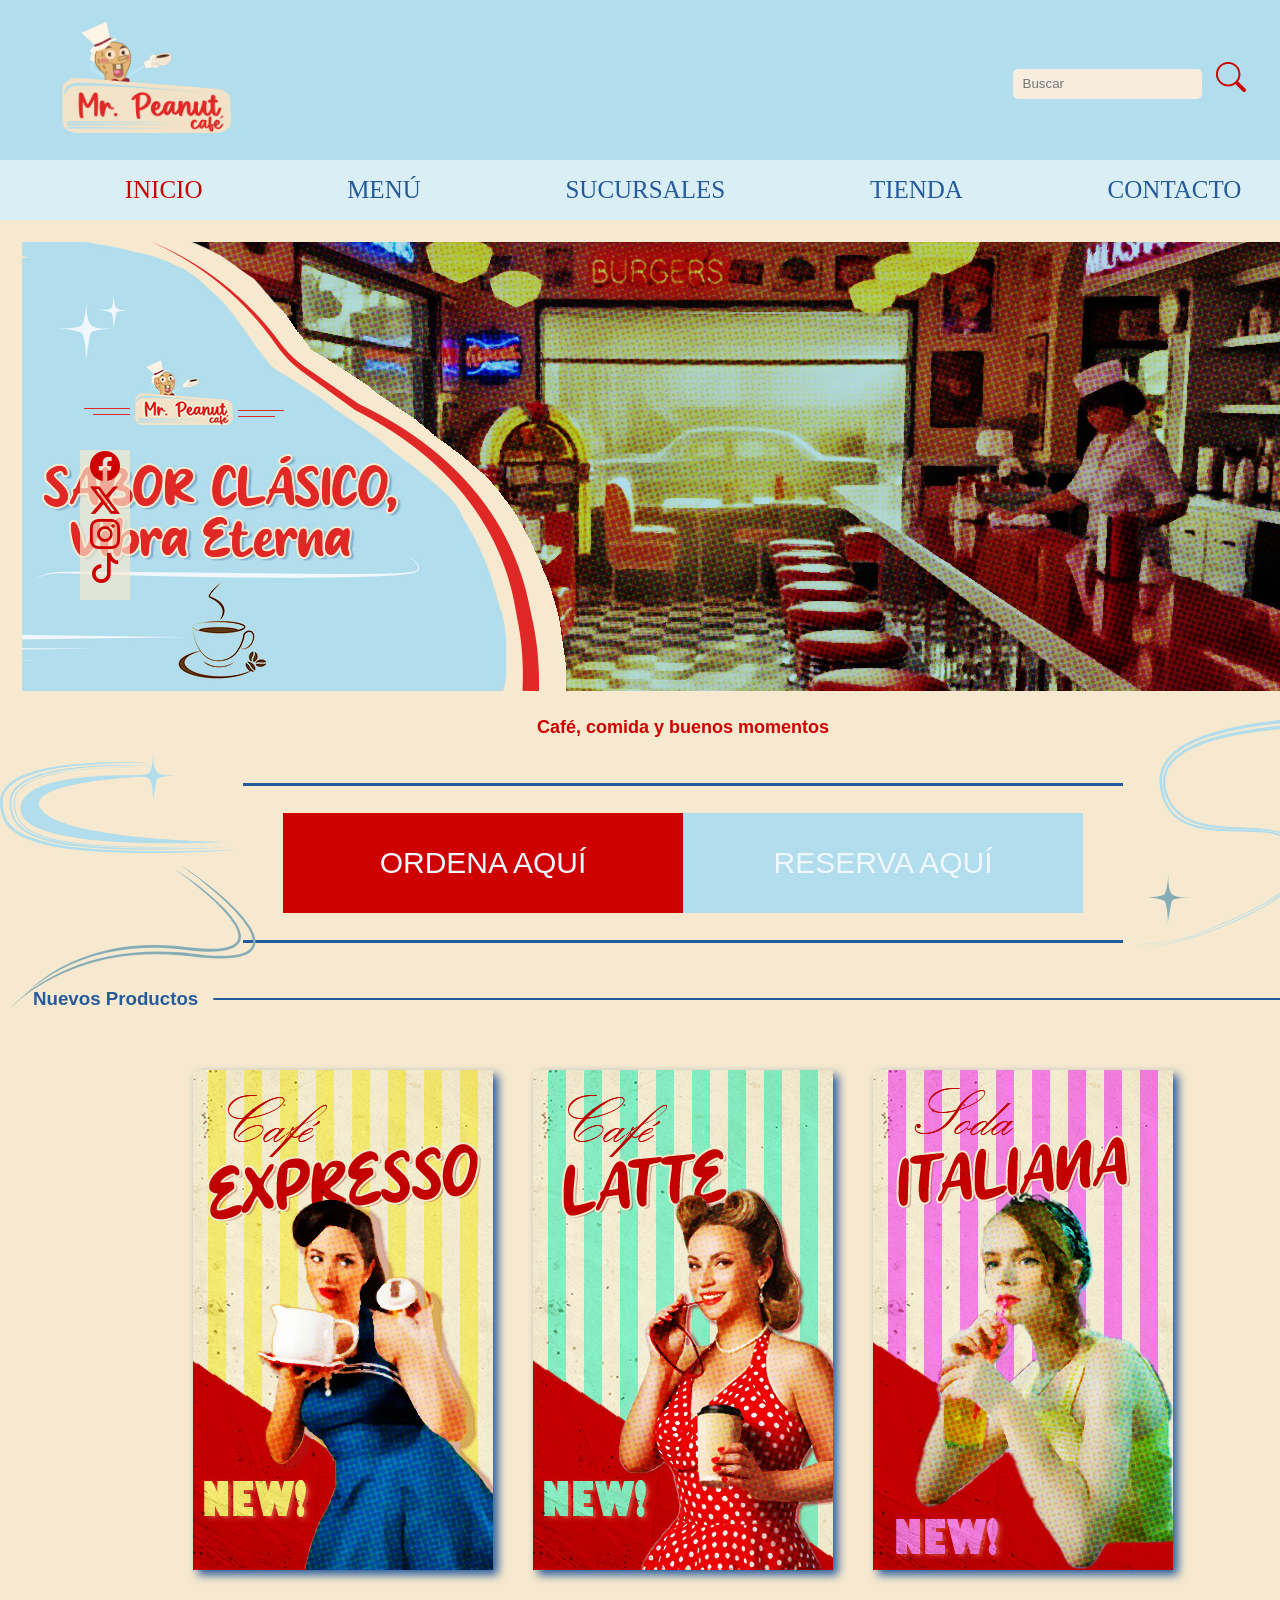
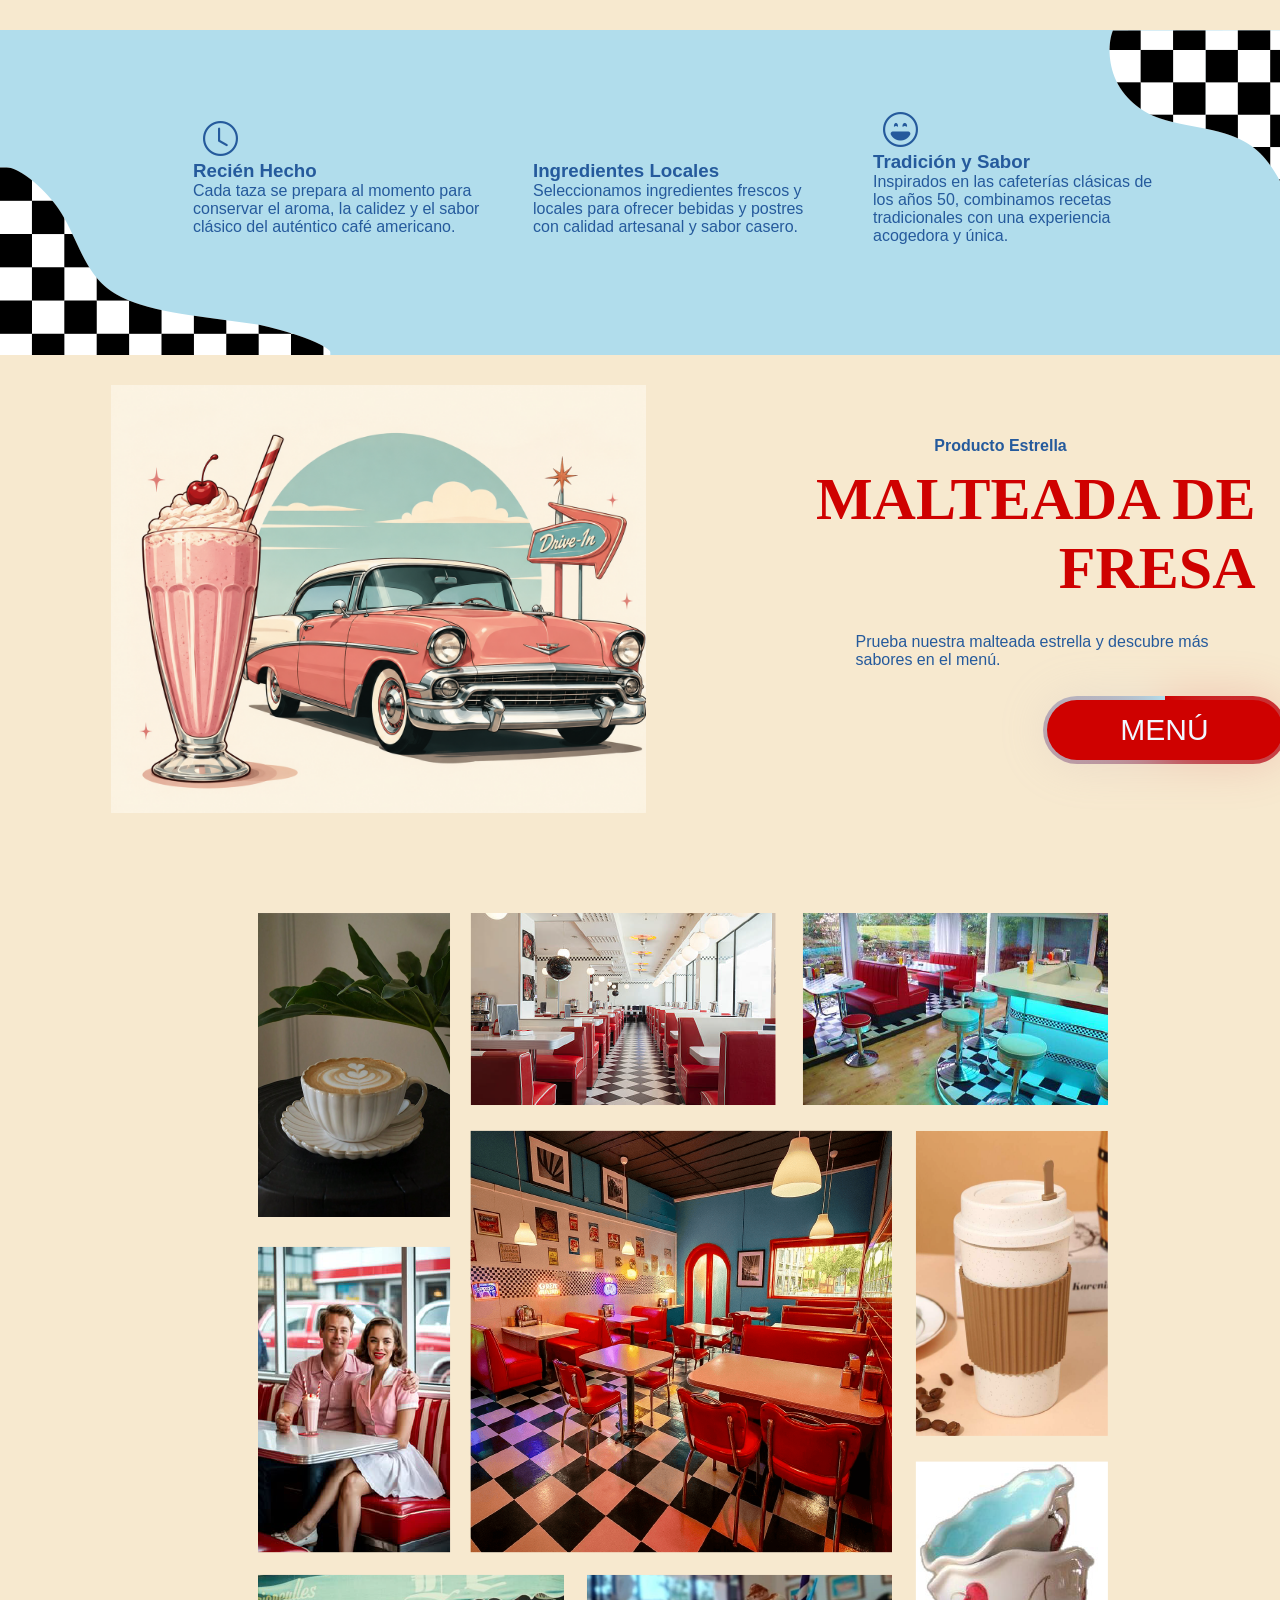
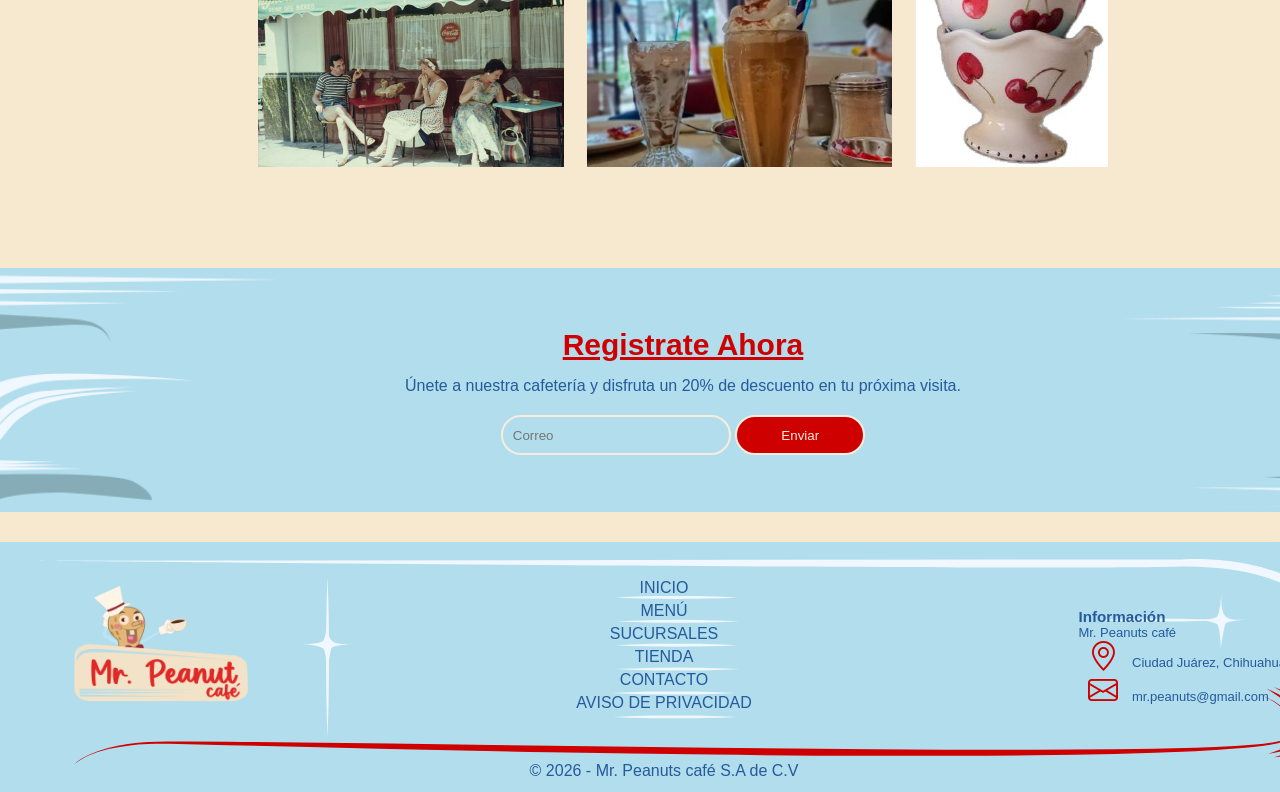
<file: index.html>
<!DOCTYPE html>
<html lang="es">

<head>
    <meta charset="UTF-8">
    <meta name="viewport" content="width=device-width, initial-scale=1.0">
    <title>Inicio</title>

    <link rel="stylesheet" href="css/estilo.css">
    <link rel="stylesheet" href="https://cdn.jsdelivr.net/npm/bootstrap-icons@1.13.1/font/bootstrap-icons.min.css">
</head>

<body>
    <header>

        <img src="imgs/logo 2.png" alt="logo">
        <div class="elementos">
            <form action="">
                <input type="search" placeholder="Buscar">
                <span><i class="bi bi-search"></i></span>
            </form>

            <a href="menu.html">
                <i class="bi bi-cart2"></i>
            </a>
        </div>
    </header>
    <nav>
        <a href="index.html" class="active">INICIO</a>
        <a href="menu.html">MENÚ</a>
        <a href="sucursales.html">SUCURSALES</a>
        <a href="tienda.html">TIENDA</a>
        <a href="contacto.html">CONTACTO</a>
    </nav>
    <div class="main-footer">
        <main>
            <div class="banner">
                <img src="imgs/banner1.jpg" alt="banner">
            </div>
            <div class="dec">
                <img src="imgs/de.svg" alt="deco">
            <p class="ca">Café, comida y buenos momentos</p>
            <div class="bot">
                <input type="button" value="ORDENA AQUÍ" onclick="alert('Lo sentimos, no hay productos disponibles')">
                <input type="button" value="RESERVA AQUÍ" onclick="alert('Lo sentimos, no hay espacios disponibles')">
            </div>
            </div>
            <div class="nov">
                <h3>Nuevos Productos</h3>
                <div class="linea"></div></div>
                <div class="new">
                <img src="imgs/m1.jpg" alt="expresso" class="ne">
                <img src="imgs/m2.jpg" alt="latte" class="ne">
                <img src="imgs/m3.jpg" alt="soda" class="ne">
                </div>
            
            <div class="detalles">
                <img src="imgs/fondo1.png" alt="deco" class="det">
                <div class="in">
                <i class="bi bi-clock"></i>
                <h3>Recién Hecho</h3>
                <p>Cada taza se prepara al momento para conservar el aroma, la calidez y el sabor clásico del auténtico café americano.</p>
                </div>
                <div class="in">
                <i class="bi bi-leaf"></i>
                <h3>Ingredientes Locales</h3>
                <p>Seleccionamos ingredientes frescos y locales para ofrecer bebidas y postres con calidad artesanal y sabor casero.</p>
                </div>
                <div class="in">
                    <i class="bi bi-emoji-laughing"></i>
                <h3>Tradición y Sabor</h3>
                <p>Inspirados en las cafeterías clásicas de los años 50, combinamos recetas tradicionales con una experiencia acogedora y única.</p>
                </div>
            </div>
            <div class="men">
                <img src="imgs/im4.png" alt="malteada">
                <div class="malteada">
                <h4>Producto Estrella</h4>
                <h2>MALTEADA DE FRESA</h2>
                <p>Prueba nuestra malteada estrella y descubre más sabores en el menú.</p>
                <div class="bo">
                <span></span>
                <a href="menu.html">MENÚ</a>
                </div>
                </div>
            </div>
            <div class="cuadro">
                <img src="imgs/imagenes.png" alt="collage-visitas">
            </div>
            <div class="registro">
                <img src="imgs/aaa.png" alt="deco" >
                <h2>Registrate Ahora</h2>
                <p>Únete a nuestra cafetería y disfruta un 20% de descuento en tu próxima visita.</p>
                <form action="archivo.php" method="post">
                    <input type="email" placeholder="Correo"> 
                    <input type="submit" value="Enviar">
                </form>
            </div>

        </main>

            <div class="redes">
                <a href="https://es-la.facebook.com/"><i class="bi bi-facebook"></i></a>
                <a href="https://x.com/"><i class="bi bi-twitter-x"></i></a>
                <a href="https://www.instagram.com/"><i class="bi bi-instagram"></i></a>
                <a href="https://www.tiktok.com/"><i class="bi bi-tiktok"></i></a>

            </div>

        <footer>
            <img src="imgs/footer.svg" alt="decoracion" class="lineas">
            <img src="imgs/logo 2.png" alt="logo">
            <div class="info">
                <div class="links">
                    <a href="index.html">INICIO</a>
                    <a href="">MENÚ</a>
                    <a href="sucursales.html">SUCURSALES</a>
                    <a href="tienda.html">TIENDA</a>
                    <a href="contacto.html">CONTACTO</a>
                    <a href="aviso.html">AVISO DE PRIVACIDAD</a>
                </div>
                <p>© 2026 - Mr. Peanuts café S.A de C.V </p>
            </div>
            <div class="inf">
                <h3>Información</h3>
                <p>Mr. Peanuts café</p>
                <p><i class="bi bi-geo-alt"></i> Ciudad Juárez, Chihuahua</p>
                <p><i class="bi bi-envelope"></i> mr.peanuts@gmail.com</p>
            </div>
        </footer>
    </div>
</body>

</html>
</file>
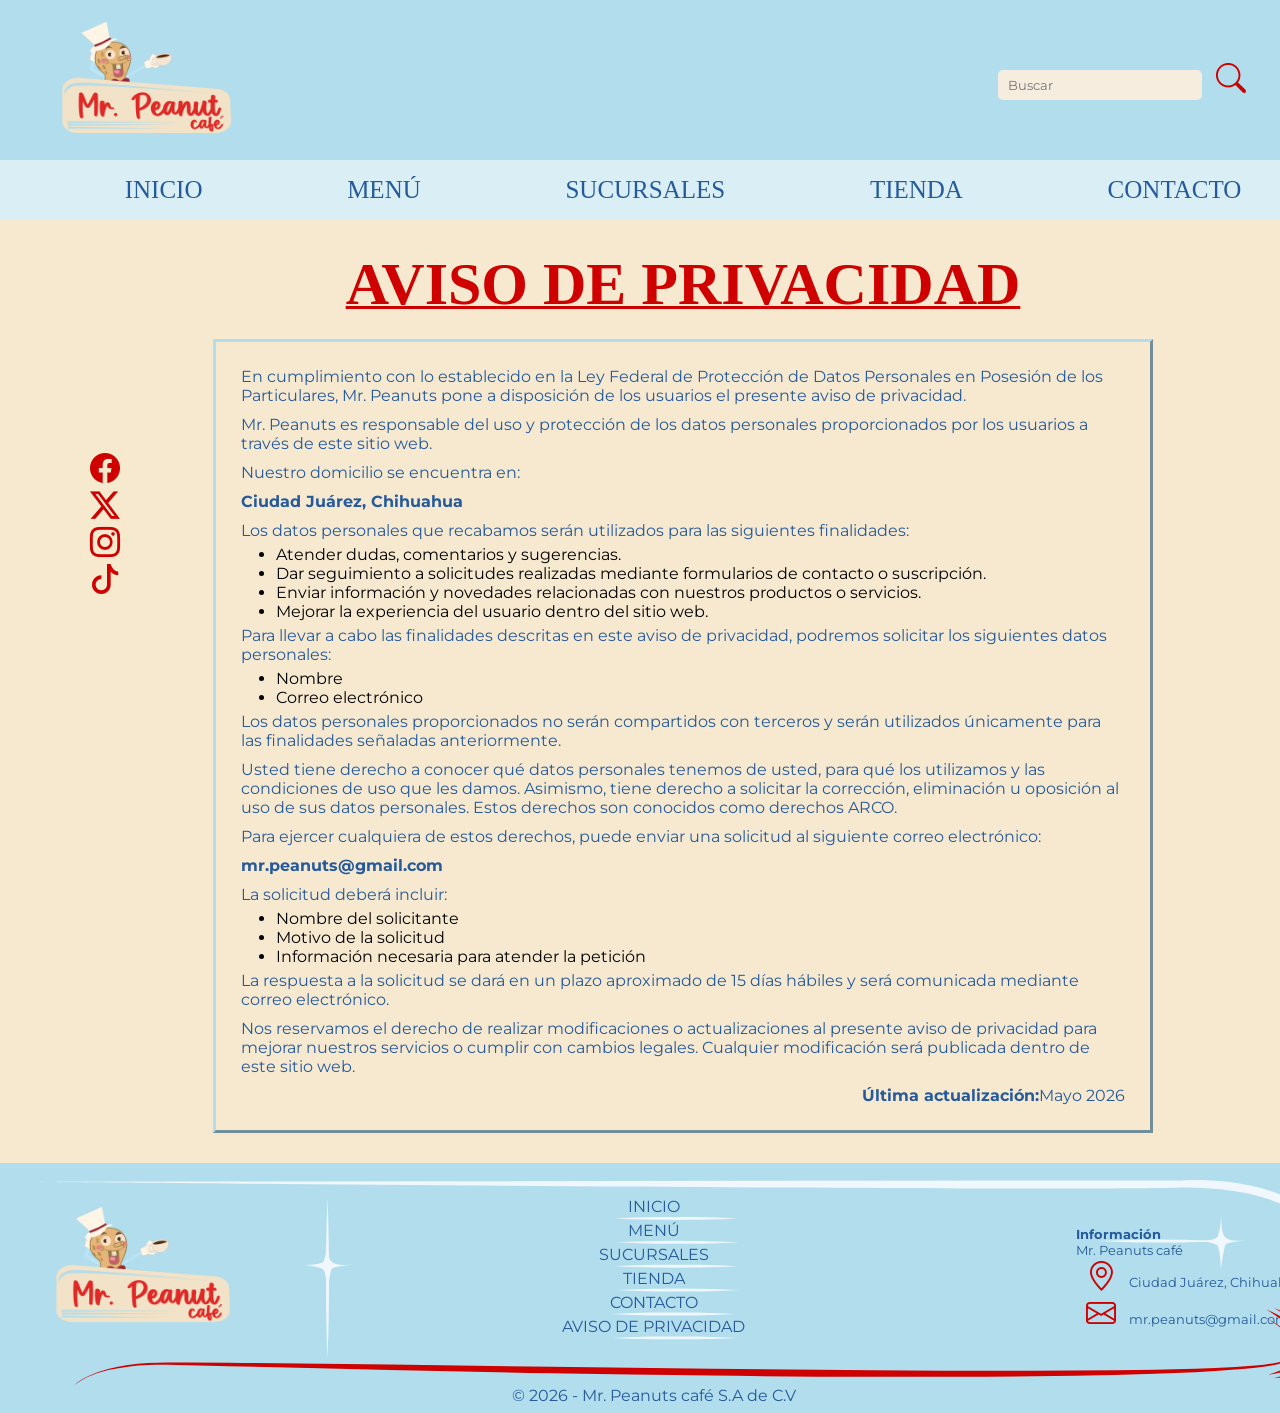
<file: aviso.html>
<!DOCTYPE html>
<html lang="es">
<head>
    <meta charset="UTF-8">
    <meta name="viewport" content="width=device-width, initial-scale=1.0">
    <title>Aviso de privacidad</title>

    <link rel="stylesheet" href="css/estilo.css">
    <link rel="preconnect" href="https://fonts.googleapis.com">
    <link rel="preconnect" href="https://fonts.gstatic.com" crossorigin>
    <link href="https://fonts.googleapis.com/css2?family=Montserrat:ital,wght@0,100..900;1,100..900&display=swap" rel="stylesheet">
    <link rel="stylesheet" href="https://cdn.jsdelivr.net/npm/bootstrap-icons@1.13.1/font/bootstrap-icons.min.css">
</head>
<body>
    <header>
     
        <img src="imgs/logo 2.png" alt="logo2">
        <div class="elementos">
        <form action="">
            <input type="search" placeholder="Buscar">
            <span><i class="bi bi-search"></i></span>
        </form>

        <a href="menu.html">
        <i class="bi bi-cart2"></i>
        </a>
        </div>
    </header>
    <nav>
        <a href="index.html">INICIO</a>
        <a href="menu.html">MENÚ</a>
        <a href="sucursales.html">SUCURSALES</a>
        <a href="tienda.html">TIENDA</a>
        <a href="contacto.html">CONTACTO</a>
    </nav>
<div class="main-footer">
    <main>
        <div class="avis">
        <h1>AVISO DE PRIVACIDAD</h1>
        <div class="av">
        <p>En cumplimiento con lo establecido en la Ley Federal de Protección de Datos Personales en Posesión de los Particulares, Mr. Peanuts pone a disposición de los usuarios el presente aviso de privacidad.</p>
        <p>Mr. Peanuts es responsable del uso y protección de los datos personales proporcionados por los usuarios a través de este sitio web.</p>
        <p>Nuestro domicilio se encuentra en:</p>
        <p><b>Ciudad Juárez, Chihuahua</b></p>
        <p>Los datos personales que recabamos serán utilizados para las siguientes finalidades:</p>
        <ul>
        <li>Atender dudas, comentarios y sugerencias.</li>
        <li>Dar seguimiento a solicitudes realizadas mediante formularios de contacto o suscripción.</li>
        <li>Enviar información y novedades relacionadas con nuestros productos o servicios.</li>
        <li>Mejorar la experiencia del usuario dentro del sitio web.</li>
        </ul>
        <p>Para llevar a cabo las finalidades descritas en este aviso de privacidad, podremos solicitar los siguientes datos personales:</p>
        <ul>
        <li>Nombre</li>
        <li>Correo electrónico</li>
        </ul>
        <p>Los datos personales proporcionados no serán compartidos con terceros y serán utilizados únicamente para las finalidades señaladas anteriormente.</p>
        <p>Usted tiene derecho a conocer qué datos personales tenemos de usted, para qué los utilizamos y las condiciones de uso que les damos. Asimismo, tiene derecho a solicitar la corrección, eliminación u oposición al uso de sus datos personales. Estos derechos son conocidos como derechos ARCO.</p>
        <p>Para ejercer cualquiera de estos derechos, puede enviar una solicitud al siguiente correo electrónico:</p>
        <p><b>mr.peanuts@gmail.com</b></p>
        <p>La solicitud deberá incluir:</p>
        <ul>
        <li>Nombre del solicitante</li>
        <li>Motivo de la solicitud</li>
        <li>Información necesaria para atender la petición</li>
        </ul>
        <p>La respuesta a la solicitud se dará en un plazo aproximado de 15 días hábiles y será comunicada mediante correo electrónico.</p>
        <p>Nos reservamos el derecho de realizar modificaciones o actualizaciones al presente aviso de privacidad para mejorar nuestros servicios o cumplir con cambios legales. Cualquier modificación será publicada dentro de este sitio web.</p>
        <p class="u"><b>Última actualización:</b>Mayo 2026</p>
        </div>
        </div>
    </main>

                <div class="redes">
                <a href="https://es-la.facebook.com/"><i class="bi bi-facebook"></i></a>
                <a href="https://x.com/"><i class="bi bi-twitter-x"></i></a>
                <a href="https://www.instagram.com/"><i class="bi bi-instagram"></i></a>
                <a href="https://www.tiktok.com/"><i class="bi bi-tiktok"></i></a>

            </div>
            
    <footer>
        <img src="imgs/footer.svg" alt="decoracion" class="lineas">
        <img src="imgs/logo 2.png" alt="logo">
        <div class="info">
        <div class="links">
        <a href="index.html">INICIO</a> 
        <a href="menu.html">MENÚ</a> 
        <a href="sucursales.html">SUCURSALES</a> 
        <a href="tienda.html">TIENDA</a> 
        <a href="contacto.html">CONTACTO</a> 
        <a href="aviso.html">AVISO DE PRIVACIDAD</a>
        </div>
        <p>© 2026 - Mr. Peanuts café S.A de C.V </p>
        </div>
        <div class="inf">
        <h4>Información</h4>
        <p>Mr. Peanuts café</p>
        <p><i class="bi bi-geo-alt"></i>  Ciudad Juárez, Chihuahua</p>
        <p><i class="bi bi-envelope"></i>  mr.peanuts@gmail.com</p>
        </div>
    </footer>
</div>
</body>
</html>
</file>
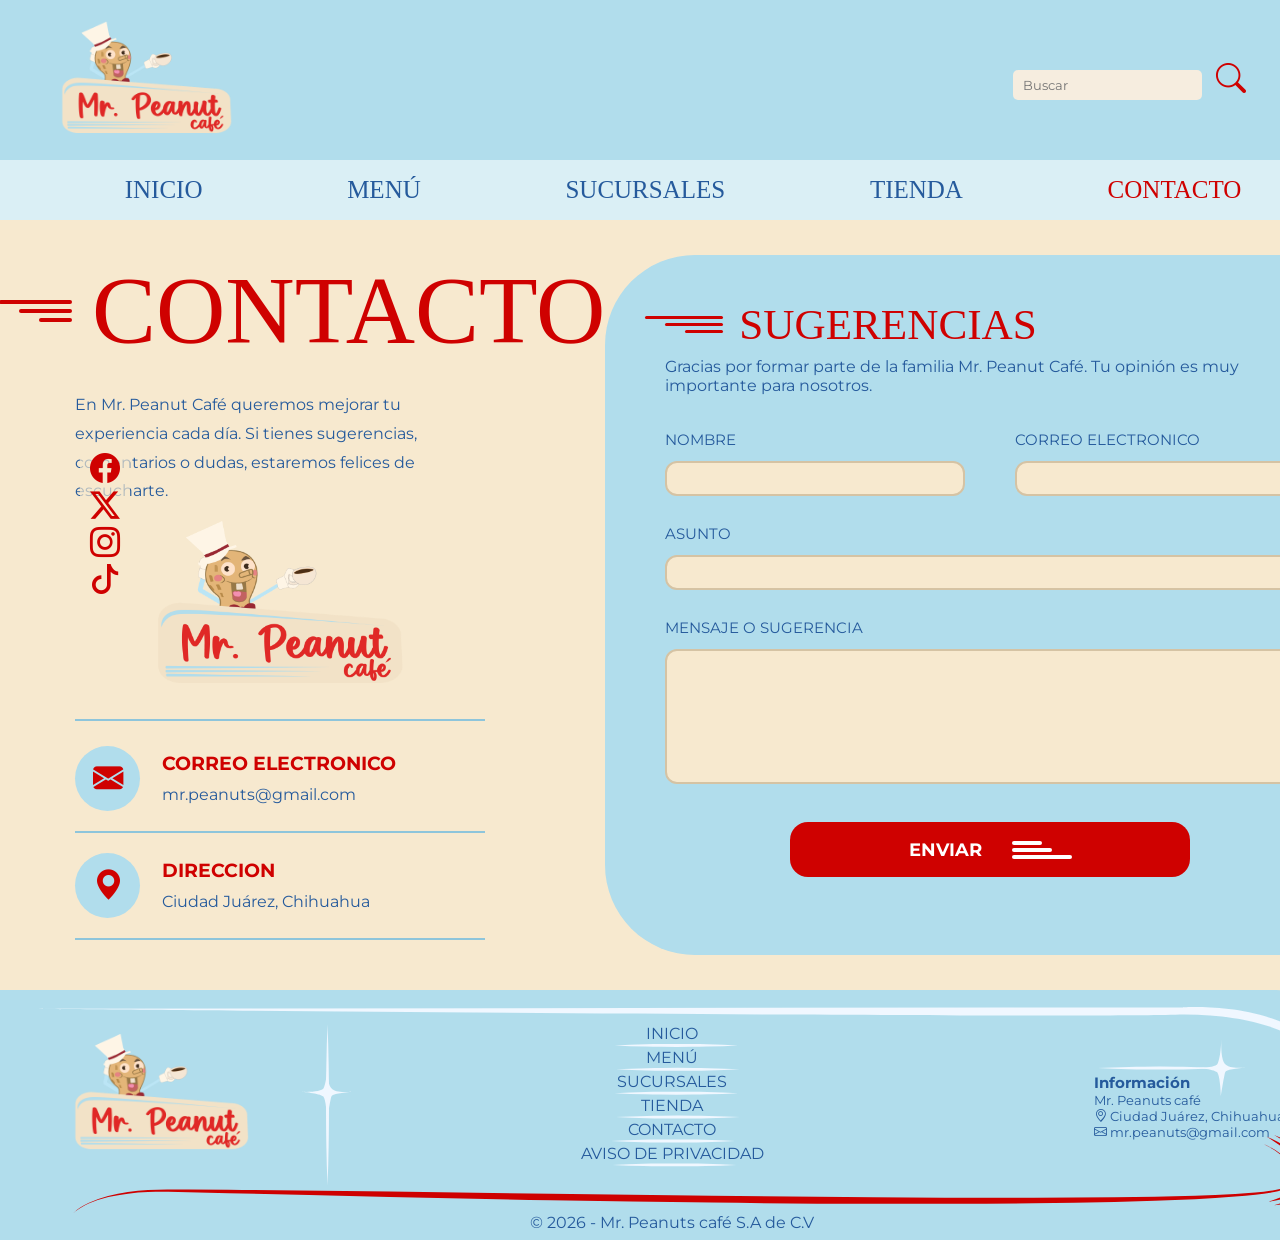
<file: contacto.html>
<!DOCTYPE html>
<html lang="en">

<head>
    <meta charset="UTF-8">
    <meta name="viewport" content="width=device-width, initial-scale=1.0">
    <title>Contacto - Mr. Peanut Café</title>
    <link rel="stylesheet" href="css/estilo-contacto.css">
    <link href="https://fonts.googleapis.com/css2?family=Montserrat:wght@300;400;500;700&display=swap" rel="stylesheet">
    <link rel="stylesheet" href="https://cdn.jsdelivr.net/npm/bootstrap-icons@1.13.1/font/bootstrap-icons.min.css">
</head>

<body>

    <header>

        <img src="imgs/logo 2.png" alt="logo">
        <div class="elementos">
            <form action="" class="busqueda">
                <input type="search" placeholder="Buscar">
                <span><i class="bi bi-search"></i></span>
            </form>
            <a href="menu.html">
                <i class="bi bi-cart2"></i>
            </a>
        </div>
    </header>
    <nav>
        <a href="index.html">INICIO</a>
        <a href="menu.html">MENÚ</a>
        <a href="sucursales.html">SUCURSALES</a>
        <a href="tienda.html">TIENDA</a>
        <a href="contacto.html" class="active">CONTACTO</a>
    </nav>

    <main class="contacto-main">

        <!-- Lado izquierdo -->
        <section class="contacto-info">

            <h1 class="titulo">
                <span class="lineas-titulo">
                    <span></span>
                </span>
                CONTACTO
            </h1>

            <p class="descripcion">
                En Mr. Peanut Café queremos mejorar tu experiencia cada día. Si tienes sugerencias, comentarios o dudas,
                estaremos felices de escucharte.
            </p>

            <div class="info-contenedor">

                <div class="logo-img">
                    <img src="imgs/logo 2.png" alt="Mr. Peanut Café">
                </div>

                <div class="info-area">
                    <div class="icono">
                        <i class="bi bi-envelope-fill"></i>
                    </div>

                    <div class="info-text">
                        <h3>CORREO ELECTRONICO</h3>
                        <p>mr.peanuts@gmail.com</p>
                    </div>
                </div>

                <div class="info-area">
                    <div class="icono">
                        <i class="bi bi-geo-alt-fill"></i>
                    </div>

                    <div class="info-text">
                        <h3>DIRECCION</h3>
                        <p>
                            Ciudad Juárez, Chihuahua
                        </p>
                    </div>
                </div>

            </div>

        </section>

        <!-- Formulario -->
        <section class="sugerencias-info">

            <h2 class="form-title">
                <span class="lineas-titulo sug-lineas">
                    <span></span>
                </span>
                SUGERENCIAS
            </h2>
            <p class="form-descripcion">
                Gracias por formar parte de la familia Mr. Peanut Café. Tu opinión es muy importante para nosotros.
            </p>

            <form>

                <div class="renglon">
                    <div class="grupo-input">
                        <label>NOMBRE</label>
                        <input type="text">
                    </div>

                    <div class="grupo-input">
                        <label>CORREO ELECTRONICO</label>
                        <input type="email">
                    </div>
                </div>

                <div class="grupo-input asunto-mensaje">
                    <label>ASUNTO</label>
                    <input type="text">
                </div>

                <div class="grupo-input asunto-mensaje">
                    <label>MENSAJE O SUGERENCIA</label>
                    <textarea></textarea>
                </div>

                <button type="submit" class="btn-enviar">
                    ENVIAR
                    <span class="btn-lineas">
                        <span></span>
                    </span>
                </button>

            </form>

        </section>

    </main>

    <div class="redes">
        <a href="https://es-la.facebook.com/"><i class="bi bi-facebook"></i></a>
        <a href="https://x.com/"><i class="bi bi-twitter-x"></i></a>
        <a href="https://www.instagram.com/"><i class="bi bi-instagram"></i></a>
        <a href="https://www.tiktok.com/"><i class="bi bi-tiktok"></i></a>

    </div>

    <div class="main-footer">
        <footer>
            <img src="imgs/footer.svg" alt="" class="lineas">
            <img src="imgs/logo 2.png" alt="logo">
            <div class="info">
                <div class="links">
                    <a href="index.html">INICIO</a>
                    <a href="menu.hml">MENÚ</a>
                    <a href="sucursales.html">SUCURSALES</a>
                    <a href="tienda.html">TIENDA</a>
                    <a href="contacto.html">CONTACTO</a>
                    <a href="aviso.html">AVISO DE PRIVACIDAD</a>
                </div>
                <p>© 2026 - Mr. Peanuts café S.A de C.V </p>
            </div>
            <div class="inf">
                <h3>Información</h3>
                <p>Mr. Peanuts café</p>
                <p><i class="bi bi-geo-alt"></i> Ciudad Juárez, Chihuahua</p>
                <p><i class="bi bi-envelope"></i> mr.peanuts@gmail.com</p>
            </div>
        </footer>
    </div>

</body>

</html>
</file>
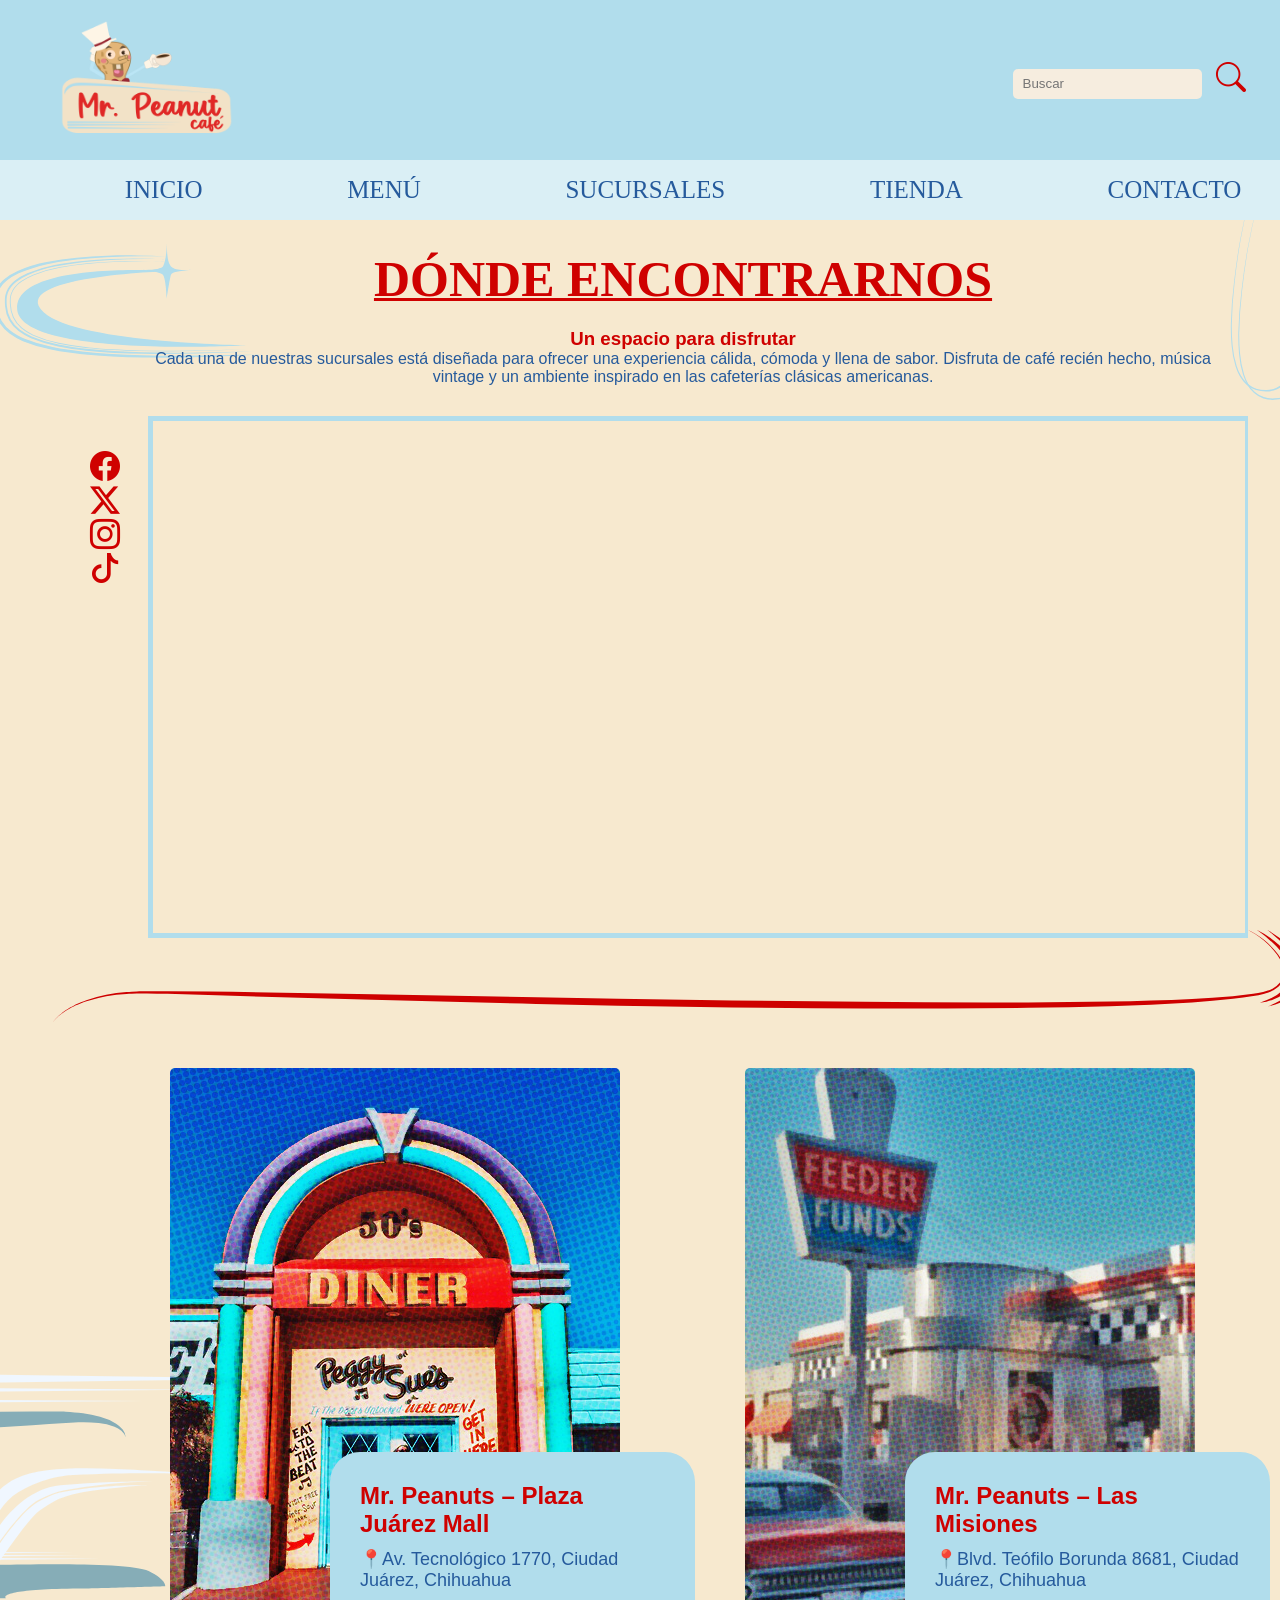
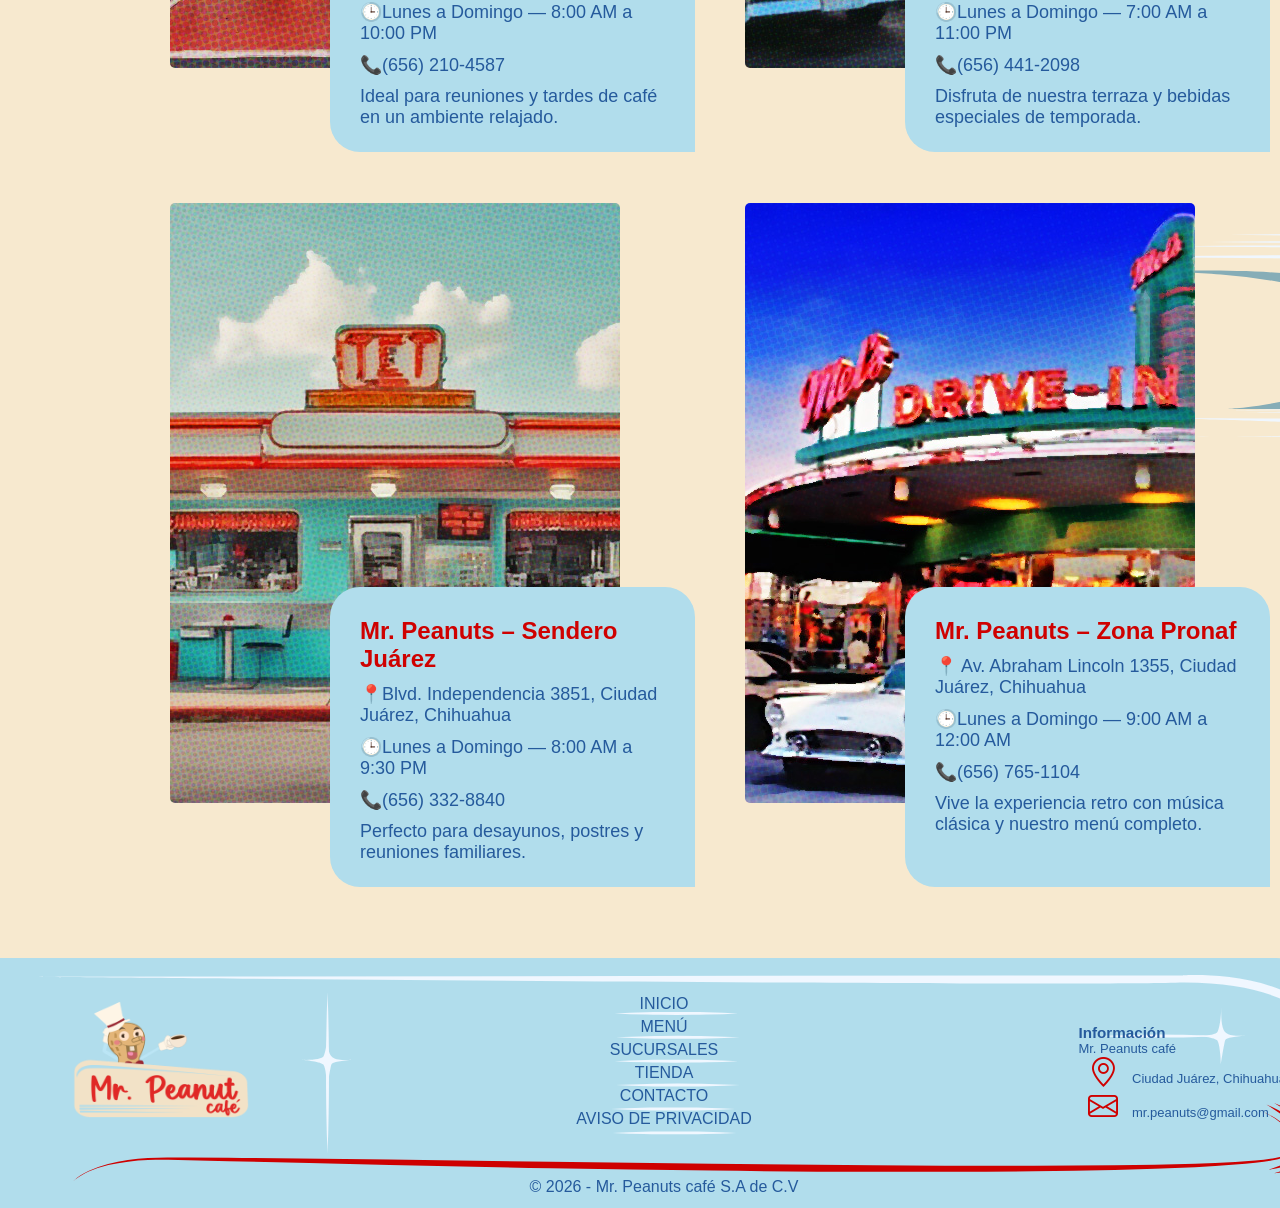
<file: sucursales.html>
<!DOCTYPE html>
<html lang="es">

<head>
    <meta charset="UTF-8">
    <meta name="viewport" content="width=device-width, initial-scale=1.0">
    <title>Sucursales</title>

    <link rel="stylesheet" href="css/estilo.css">
    <link rel="stylesheet" href="https://cdn.jsdelivr.net/npm/bootstrap-icons@1.13.1/font/bootstrap-icons.min.css">
</head>

<body>
    <header>

        <img src="imgs/logo 2.png" alt="">
        <div class="elementos">
            <form action="">
                <input type="search" placeholder="Buscar">
                <span><i class="bi bi-search"></i></span>
            </form>

            <a href="menu.html">
                <i class="bi bi-cart2"></i>
            </a>
        </div>
    </header>
    <nav>
        <a href="index.html">INICIO</a>
        <a href="menu.html">MENÚ</a>
        <a href="sucursales.html">SUCURSALES</a>
        <a href="tienda.html">TIENDA</a>
        <a href="contacto.html">CONTACTO</a>
    </nav>
    <div class="main-footer">
        <main>
            <img src="imgs/fond-01.svg" alt="deco" class="fond">
            <div class="inicio">
                <h1>DÓNDE ENCONTRARNOS</h1>
                <h3>Un espacio para disfrutar</h3>
                <p>Cada una de nuestras sucursales está diseñada para ofrecer una experiencia cálida, cómoda y llena de
                    sabor. Disfruta de café recién hecho, música vintage y un ambiente inspirado en las cafeterías
                    clásicas americanas. </p>
                <div class="mapa">
                    <iframe
                        src="https://www.google.com/maps/embed?pb=!1m18!1m12!1m3!1d30105.43882163578!2d-99.17157495679164!3d19.404633589561943!2m3!1f0!2f0!3f0!3m2!1i1024!2i768!4f13.1!3m3!1m2!1s0x85d1ff3ede697065%3A0xca1289a6d83e9d67!2sBe%20Bops%20Diner!5e0!3m2!1ses-419!2smx!4v1779507445820!5m2!1ses-419!2smx"
                        width="600" height="450" style="border:0;" allowfullscreen="" loading="lazy"
                        referrerpolicy="no-referrer-when-downgrade" class="map"></iframe>
                </div>
            </div>
            <div class="suc">
                <div class="sucu">
                    <div class="foto">
                        <img src="imgs/1.jpg" alt="sucursal1">
                    </div>
                    <div class="infor">
                        <h2>Mr. Peanuts – Plaza Juárez Mall</h2>
                        <p class="a">Av. Tecnológico 1770, Ciudad Juárez, Chihuahua</p>
                        <p class="b">Lunes a Domingo — 8:00 AM a 10:00 PM </p>
                        <p class="c">(656) 210-4587 </p>
                        <p>Ideal para reuniones y tardes de café en un ambiente relajado.</p>
                    </div>

                </div>
                <div class="sucu">
                    <div class="foto">
                        <img src="imgs/4.jpg" alt="sucursal2">
                    </div>
                    <div class="infor">
                        <h2>Mr. Peanuts – Las Misiones </h2>
                        <p class="a">Blvd. Teófilo Borunda 8681, Ciudad Juárez, Chihuahua</p>
                        <p class="b">Lunes a Domingo — 7:00 AM a 11:00 PM </p>
                        <p class="c">(656) 441-2098 </p>
                        <p>Disfruta de nuestra terraza y bebidas especiales de temporada.</p>
                    </div>

                </div>
                <div class="sucu">
                    <div class="foto">
                        <img src="imgs/3.jpg" alt="sucursal3">
                    </div>
                    <div class="infor">
                        <h2>Mr. Peanuts – Sendero Juárez</h2>
                        <p class="a">Blvd. Independencia 3851, Ciudad Juárez, Chihuahua</p>
                        <p class="b">Lunes a Domingo — 8:00 AM a 9:30 PM</p>
                        <p class="c">(656) 332-8840 </p>
                        <p>Perfecto para desayunos, postres y reuniones familiares.</p>
                    </div>

                </div>
                <div class="sucu">
                    <div class="foto">
                        <img src="imgs/2.jpg" alt="sucursal4">
                    </div>
                    <div class="infor">
                        <h2>Mr. Peanuts – Zona Pronaf</h2>
                        <p class="a"> Av. Abraham Lincoln 1355, Ciudad Juárez, Chihuahua</p>
                        <p class="b">Lunes a Domingo — 9:00 AM a 12:00 AM</p>
                        <p class="c">(656) 765-1104</p>
                        <p>Vive la experiencia retro con música clásica y nuestro menú completo. </p>
                    </div>

                </div>
            </div>
        </main>

                    <div class="redes">
                <a href="https://es-la.facebook.com/"><i class="bi bi-facebook"></i></a>
                <a href="https://x.com/"><i class="bi bi-twitter-x"></i></a>
                <a href="https://www.instagram.com/"><i class="bi bi-instagram"></i></a>
                <a href="https://www.tiktok.com/"><i class="bi bi-tiktok"></i></a>

            </div>
            
        <footer>
            <img src="imgs/footer.svg" alt="deco2" class="lineas">
            <img src="imgs/logo 2.png" alt="logo">
            <div class="info">
                <div class="links">
                    <a href="index.html">INICIO</a>
                    <a href="menu.html">MENÚ</a>
                    <a href="sucursales.html">SUCURSALES</a>
                    <a href="tienda.html">TIENDA</a>
                    <a href="contacto.html">CONTACTO</a>
                    <a href="aviso.html">AVISO DE PRIVACIDAD</a>
                </div>
                <p>© 2026 - Mr. Peanuts café S.A de C.V </p>
            </div>
            <div class="inf">
                <h3>Información</h3>
                <p>Mr. Peanuts café</p>
                <p><i class="bi bi-geo-alt"></i> Ciudad Juárez, Chihuahua</p>
                <p><i class="bi bi-envelope"></i> mr.peanuts@gmail.com</p>
            </div>
        </footer>
    </div>
</body>

</html>
</file>
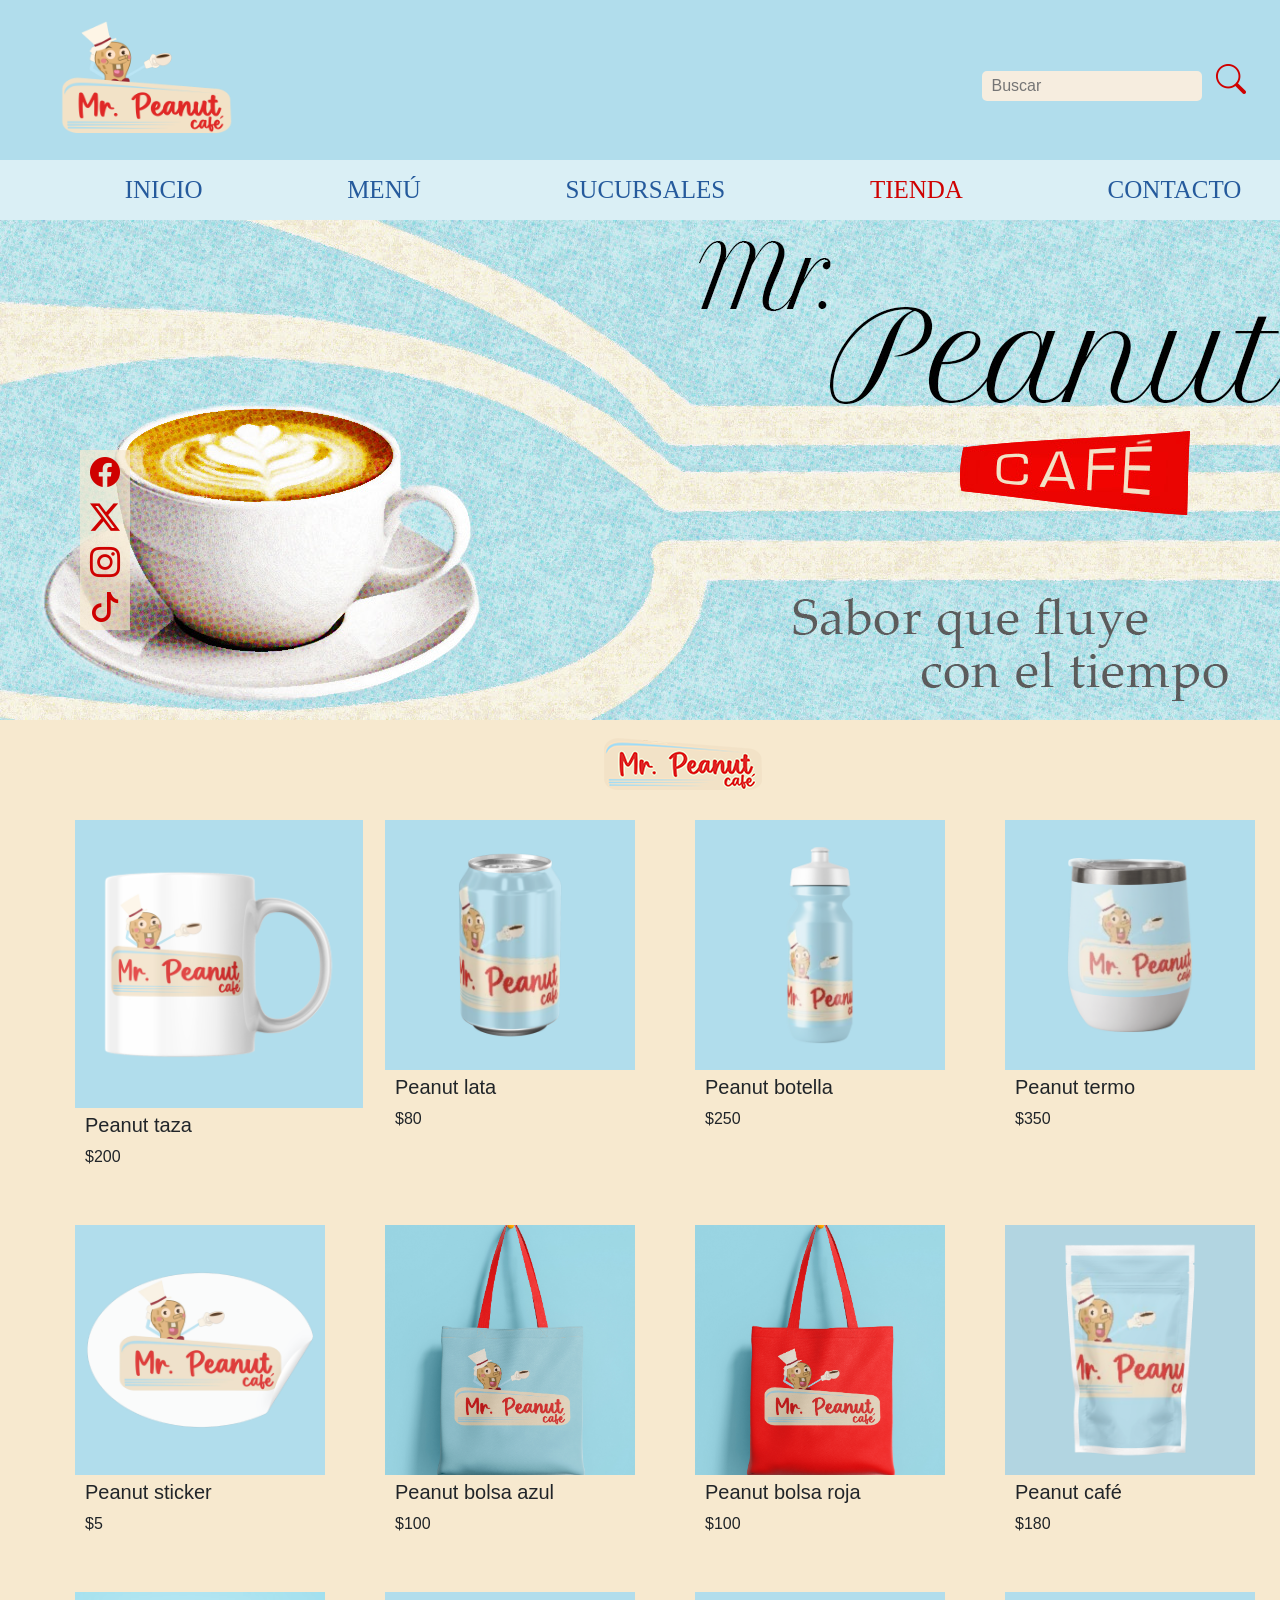
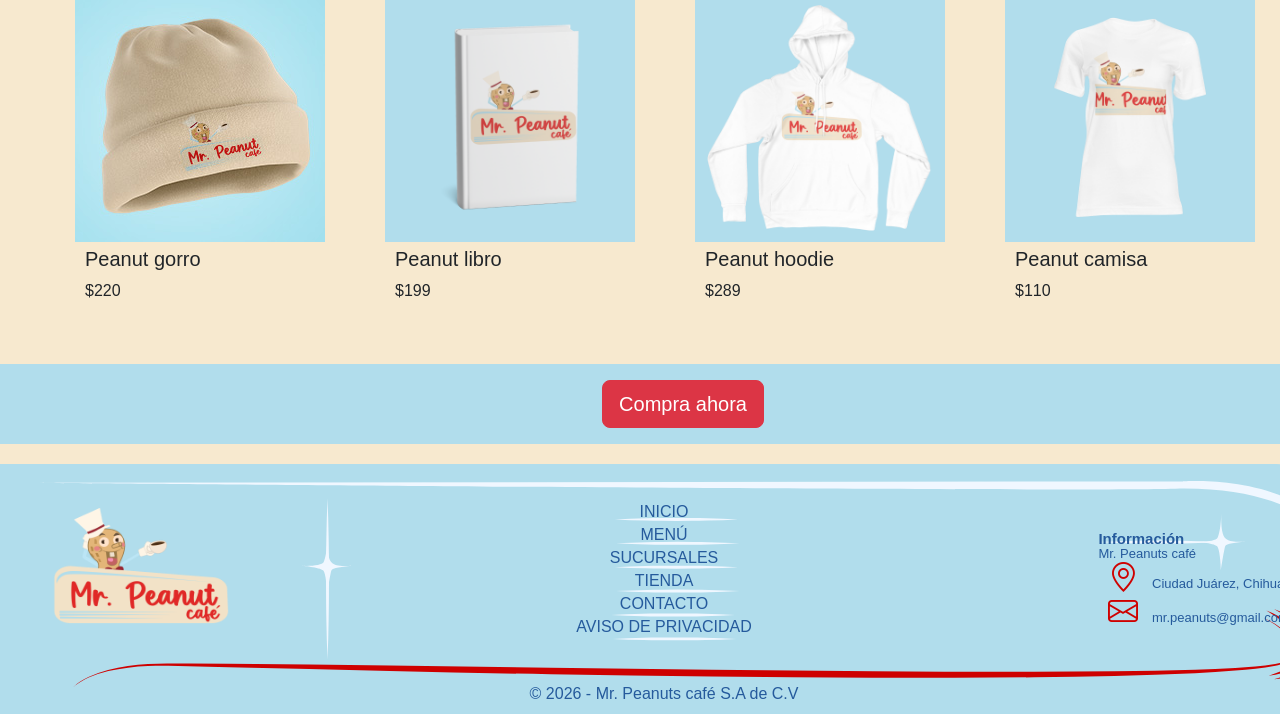
<file: tienda.html>
<!DOCTYPE html>
<html lang="en">

<head>
    <meta charset="UTF-8">
    <meta name="viewport" content="width=device-width, initial-scale=1.0">
    <title>Tienda</title>
    <link rel="stylesheet" href="css/style-tienda.css">

    <link href="https://cdn.jsdelivr.net/npm/bootstrap@5.3.8/dist/css/bootstrap.min.css" rel="stylesheet"
        integrity="sha384-sRIl4kxILFvY47J16cr9ZwB07vP4J8+LH7qKQnuqkuIAvNWLzeN8tE5YBujZqJLB" crossorigin="anonymous">
    <link rel="stylesheet" href="https://cdnjs.cloudflare.com/ajax/libs/animate.css/4.1.1/animate.min.css" />
    <link rel="stylesheet" href="https://cdn.jsdelivr.net/npm/bootstrap-icons@1.13.1/font/bootstrap-icons.min.css">
</head>

<body>
    <header>
        <img src="imgs/logo 2.png" alt="logo">
        <div class="elementos">
            <form action="">
                <input type="search" placeholder="Buscar">
                <span><i class="bi bi-search"></i></span>
            </form>
            <a href="menu.html">
                <i class="bi bi-cart2"></i>
            </a>
        </div>
    </header>
    <nav>
        <a href="index.html">INICIO</a>
        <a href="menu.html">MENÚ</a>
        <a href="sucursales.html">SUCURSALES</a>
        <a href="tienda.html">TIENDA</a>
        <a href="contacto.html">CONTACTO</a>
    </nav>
    <div class="main-footer">
        <main>
            <img src="imgs/anunciojuas.jpg" alt="banner" id="banner">
            <div id="animacion">
                <img src="imgs/nuuun.png" alt="logo" class="animate__lightSpeedInRight">
            </div>
            <section id="productos">

                <div class="producto">
                    <img src="imgs/taza2.png" alt="taza" width="250">
                    <div class="infotienda">
                        <h5>Peanut taza</h5>
                        <p>$200</p>
                    </div>
                </div>
                <div class="producto">
                    <img src="imgs/lata.png" alt="Lata" width="250">
                    <div class="infotienda">
                        <h5>Peanut lata</h5>
                        <p>$80</p>
                    </div>
                </div>
                <div class="producto">
                    <img src="imgs/botella.png" alt="Botella" width="250">
                    <div class="infotienda">
                        <h5>Peanut botella</h5>
                        <p>$250</p>
                    </div>
                </div>
                <div class="producto">
                    <img src="imgs/termo.png" alt="Termo" width="250">
                    <div class="infotienda">
                        <h5>Peanut termo</h5>
                        <p>$350</p>
                    </div>
                </div>
                <div class="producto">
                    <img src="imgs/sticker.png" alt="Sticker" width="250">
                    <div class="infotienda">
                        <h5>Peanut sticker</h5>
                        <p>$5</p>
                    </div>
                </div>
                <div class="producto">
                    <img src="imgs/bolsa2.jpg" alt="Bolsa azul" width="250">
                    <div class="infotienda">
                        <h5>Peanut bolsa azul</h5>
                        <p>$100</p>
                    </div>
                </div>
                <div class="producto">
                    <img src="imgs/bolsaroja.jpg" alt="Bolsa roja" width="250">
                    <div class="infotienda">
                        <h5>Peanut bolsa roja</h5>
                        <p>$100</p>
                    </div>
                </div>
                <div class="producto">
                    <img src="imgs/cafe.png" alt="Bolsa café" width="250">
                    <div class="infotienda">
                        <h5>Peanut café</h5>
                        <p>$180</p>
                    </div>
                </div>
                <div class="producto">
                    <img src="imgs/gorro.jpg" alt="Gorro" width="250">
                    <div class="infotienda">
                        <h5>Peanut gorro</h5>
                        <p>$220</p>
                    </div>
                </div>
                <div class="producto">
                    <img src="imgs/libro.png" alt="Libro" width="250">
                    <div class="infotienda">
                        <h5>Peanut libro</h5>
                        <p>$199</p>
                    </div>
                </div>
                <div class="producto">
                    <img src="imgs/sudadera.png" alt="Hoodie" width="250">
                    <div class="infotienda">
                        <h5>Peanut hoodie</h5>
                        <p>$289</p>
                    </div>
                </div>
                <div class="producto">
                    <img src="imgs/camisa.png" alt="Camiseta" width="250">
                    <div class="infotienda">
                        <h5>Peanut camisa</h5>
                        <p>$110</p>
                    </div>
                </div>
            </section>
            <div id="boton">
                <button type="button" class="btn btn-danger btn-lg">Compra ahora</button>
            </div>
        </main>

                    <div class="redes">
                <a href="https://es-la.facebook.com/"><i class="bi bi-facebook"></i></a>
                <a href="https://x.com/"><i class="bi bi-twitter-x"></i></a>
                <a href="https://www.instagram.com/"><i class="bi bi-instagram"></i></a>
                <a href="https://www.tiktok.com/"><i class="bi bi-tiktok"></i></a>

            </div>

            
        <footer>
            <img src="imgs/footer.svg" alt="" class="lineas">
            <img src="imgs/logo 2.png" alt="logo">
            <div class="info">
                <div class="links">
                    <a href="index.html">INICIO</a>
                    <a href="menu.html">MENÚ</a>
                    <a href="sucursales.html">SUCURSALES</a>
                    <a href="tienda.html">TIENDA</a>
                    <a href="contacto.html">CONTACTO</a>
                    <a href="aviso.html">AVISO DE PRIVACIDAD</a>
                </div>
                <p>© 2026 - Mr. Peanuts café S.A de C.V </p>
            </div>
            <div class="inf">
                <h3>Información</h3>
                <p>Mr. Peanuts café</p>
                <p><i class="bi bi-geo-alt"></i> Ciudad Juárez, Chihuahua</p>
                <p><i class="bi bi-envelope"></i> mr.peanuts@gmail.com</p>
            </div>
        </footer>
    </div>
</body>

</html>
</file>
<file: css/estilo.css>
/*Tipografia*/
@font-face {
  font-family: 'Gatsby FLF Bold';
  src: url('https://static.wfonts.com/data/2015/04/14/gatsbyflf/Gatsby FLF Bold.woff') format('woff');
  font-display: swap;
}

*{
    /*font-family: 'Lucida Sans', 'Lucida Sans Regular', 'Lucida Grande', 'Lucida Sans Unicode', Geneva, Verdana, sans-serif;*/
    margin: 0 ;
    box-sizing: border-box;
    font-family: "Montserrat", sans-serif;
}

/*Header*/
header{
    width: 1366px;
    height: 160px;
    margin: 0 auto;
    background-color: #B1DDEC;
    display: flex;
    align-items: center;
    justify-content: space-between;
    padding: 0 40px;
}

header img{
    margin-top: 40px;
    padding-left: 20px;
    width: 15%;
}

.bi-search{
   font-size: 25px;
   color: #CF0100;
}

.bi-cart2{
   margin-left: 55px;
   font-size: 35px;
   color: #CF0100;
}

.elementos{
    display: flex;
    align-items: center;
    gap: 20px;
}

input[type="search"]{
    height: 30px;
    padding: 10px;
    border-radius: 5px;
    border: none;
    background-color: #F6EDDF;
}
input[type="search"]:focus{
    outline: none;
    background-color: #F6EDDF;
    color: #CF0100;
}

nav{
    width: 1366px;
    height: 60px;
    margin: 0 auto;
    background-color: #DAEFF5;
    text-align: center;
    display: flex;
    justify-content: space-evenly;
    align-items: center;
    position:sticky;
    top: 0;
    z-index: 9999;

}
nav a{
    font-size: 25px;
    font-family: 'Gatsby FLF Bold';
    text-decoration: none;
    color: #255a9c;
    padding: 5px 20px;

}
.active{
    text-decoration: none;
    color: #CF0100;
}

nav a:hover{
    padding: 5px 20px;
    background-color: #F0F7FF;
    text-decoration: underline;
    border-radius: 5px;
}

.redes{
    width: 50px;
    height: 150px;
    background-color:#f7e9cfac ;
    display: inline-block;
    position: fixed;
    top: 50%;
    left: 80px;
    z-index: 1;
}
.bi{
    font-size: 30px;
    color: #CF0100;
    margin: 10px;
}


/*footer*/
footer{
    background-color: #B1DDEC;
    width: 1366px;
    height: 250px;
    margin: 0 auto;
    border-top-right-radius: 90px;
    color: #255a9c;
    display: flex;
    align-items: center;
    justify-content: center;
    gap: 280px;
    position: relative;
    overflow: hidden;
    font-family: "Montserrat", sans-serif;
}

.lineas{
    pointer-events: none;
    width: 1366px;
    position: absolute;
    padding-right: 10px;
    padding-bottom: 8px;

}

.copy{
    padding-top: 20px;
}


.info{
    display: flex;
    flex-direction: column;
    align-items: center;
    text-align: center;
    position: relative;
    z-index: 2;
}

.info p{
    position: relative;
    top: 25px;
    
}

.links{
    text-align: center;
    margin-bottom: 20px;
}

footer a{
    text-decoration: none;
    color: #255a9c;
    display: block;
    margin-bottom: 5px;
    

}

footer img{
    width: 13%;
    position: relative;
    z-index: 2;
    margin-left: 10px;
}
.main-footer{
    background-color: #f7e9cf;
    width: 1366px;
    margin: 0 auto;    
}
.inf{
    text-align: left;
    position: relative;
    z-index: 2;
    margin-right: 18px;
    padding-bottom: 18px;
    font-size: 13px;

}

main{
    width: 1366px;
    height: auto;
    background-color: #f7e9cf;
    margin: 0 auto;
}

/*Index*/
.banner{
    padding: 22px;
}

p{
   font-family: "Montserrat", sans-serif;

   color: #255a9c;
}
.ca{
    color: #CF0100;
    text-align: center;
    font-size: large;
    font-weight: 600;
    font-family: "Montserrat", sans-serif;
    padding-bottom: 45px;
}

.bot{
    width: 880px;
    height: 160px;
    border-top: solid 3px #255a9c;
    border-bottom: solid 3px #255a9c ;
    margin: 0 auto;
    display: flex;
    justify-content: center;
    align-items: center;
}
.bot input:first-child{
    border: none;
    width: 400px;
    height: 100px;
    background-color: #CF0100;
    color: #f0f7ff;
    font-size: 30px;
}
.bot input:last-child{
    border: none;
    width: 400px;
    height: 100px;
    background-color: #b1ddec;
    color: #f0f7ff;
    font-size: 30px;
}
.dec img{
    width: 1366px;
    pointer-events: none;
    position: absolute;

}
h3{
    font-weight: 700;
}
.nov{
    padding-top: 45px;
    margin: 0 auto;
    width: 1300px;
    display: flex;
    align-items: center;
    gap: 15px;
    color: #255a9c;
}
.linea{
    flex: 1;
    height: 2px;
    background: #255a9c;
    border-radius: 20px;
}
.new{
    margin: 0 auto;
    display: flex;
    align-items: center;
    justify-content: center;
    padding: 20px;
    gap: 40px;
    margin: 40px;
}
.ne{
    filter: drop-shadow(5px 5px 5px #255a9c);
}
.ne{
    animation: girar 5s linear infinite;
}
@keyframes girar{
    0%{
        transform: rotate(0deg) ;
    }
    33%{
        transform: rotate(15deg);
    }
    66%{
        transform: rotate(-15deg);
    }
    100%{
        transform: rotate(0deg);
    }
}
.det{
    width: 100%;
    position: absolute;
    z-index: 1;
    pointer-events: none;
    
}
.detalles{
    width: 1366px;
    height: 325px;
    background-color: #B1DDEC;
    display: flex;
    justify-content: center;
    align-items: center;
    gap: 40px;
    position: relative;
    overflow: hidden;
    margin-bottom: 30px;
}
.in{
    width: 300px;
    text-align: left;
    position: relative;
    z-index: 2;
    padding-bottom: 30px;
    color: #255a9c;
}

.bi-leaf, .bi-clock, .bi-emoji-laughing{
    font-size: 35px;
    color: #255a9c;
}

.men{
    display: flex;
    justify-content: center;
    align-items: center;
    gap: 100px;
}
.men img{
    width: 535px;
}
.men h2{
    color: #CF0100;
    text-align: right;
    font-family: 'Gatsby FLF Bold';
    font-size: 60px;
}
.malteada{
    width: 510px;
}
.men h4{
    color: #255a9c;
    margin-bottom: 10px;
    text-align: center;
}
.men p{
    color: #255a9c;
    margin: 30px 0px 30px 110px;
    width: 400px;
}
.bo{
    width: 238px;
    height: 62px;
    margin-left: 300px;
    position: relative;
    border-radius: 40px;
    display: flex;
    align-items: center;
    justify-content: center;
    background: transparent;
    z-index: 1;
}

@property --angle{
    syntax: "<angle>";
    initial-value: 0deg;
    inherits: false;
}
.bo::after,
.bo::before{
    content: '';
    position: absolute;
    width: 100%;
    height: 100%;
    top: 50%;
    left: 50%;
    translate: -50% -50%;
    padding: 3px;
    border-radius: 40px;
    background-image: conic-gradient(from var(--angle),#CF0100,#B1DDEC);
    z-index: -1;
    animation: spin 3s linear infinite;
}
.bo::before{
    filter: blur(1.5rem);
    opacity: 0.2;
}
@keyframes spin{
    from{
        --angle: 0deg;
    }
    to{
        --angle: 360deg;
    }
}
.bo span{
    position: absolute;
    inset: 1px;
    background-color: #CF0100;
    border-radius: 40px;
    z-index: 1;
}

.men a{
    color: #f0f7ff;
    text-decoration: none;
    font-size: 30px;
    z-index: 2;
}
.cuadro{
    margin: 100px;
    display: flex;
    justify-content: center;
    align-items: center;
}

.registro{
    width: 1366px;
    height: 244px;
    margin: 0 auto;
    background-color: #B1DDEC;
    margin-bottom: 30px;
    display: block;
    justify-content: center;
    text-align: center;
    padding-top: 45px;
    position: relative;
    overflow: hidden;
}
.registro h2{
    font-size: 30px;
    color: #CF0100;
    text-decoration: underline;
}
.registro h2, .registro p{
    padding-top: 15px;
    margin-top: 30px;
    margin: 0 auto;
    width: 740px;
}
input[type="email"], input[type="submit"]{
    margin-top: 20px;
    border: solid 2.5px #F6EDDF;
    border-radius: 20px;
}
input[type="email"]{
    padding: 10px;
    width: 230px;
    height: 40px;
    background-color: #B1DDEC;
    color: #255a9c;
}
input[type="submit"]{
    width: 130px;
    height: 40px;
    background-color: #CF0100;
    color: #F6EDDF;
}
input[type="email"]:focus{
    outline: none;
}

.registro img{
    width: 105%;
    pointer-events: none;
    position: absolute;
    left: 50%;
    transform: translateX(-50%);
    z-index: 1;
    top: 0;
}

/*sucursales*/
.fond{
    pointer-events: none;
    width: 1366px;
    position: absolute;
    margin-top: -213px;
}
.inicio{
    width: 1130px;
    margin: 0 auto;
    margin-bottom: 30px;
    display: block;
    justify-content: center;
    text-align: center;
    padding-top: 45px;
    position: relative;
    overflow: hidden;
    padding: 30px;

}
.inicio h1, .inicio h3{
    color: #CF0100;
}
.inicio h1{
    font-family: 'Gatsby FLF Bold';
    font-size: 50px;
}
.mapa{
    margin: 30px auto 0 auto;
    width: 1102px;
    height: 522px;
    border: solid 5px #B1DDEC;
}
.map{
    width: 1092px;
    height: 515px;
}

.suc{ 
    width: 1366px;
    display: grid;
    grid-template-columns: repeat(2, 1fr);
    gap: 50px;
    padding: 70px 170px;
    position: relative;
    margin: 0 auto;
}
.sucu{
    width: 525px;
    height: 685px;
}
.infor{
    width: 365px;
    height: 300px;
    padding: 30px;
    background: #B1DDEC;
    color: #255a9c;
    position: relative;
    left: 160px;
    bottom: 220px;
    border-radius: 30px 30px 0px 30px;
}

.infor h2{
    color: #CF0100;
    font-weight: 700;
}
.infor p{
    padding-top: 10px;
    font-size: 18px;
}

.foto{
   position: relative;
}
.foto img{
    border-radius: 5px;
}
.a::before{
    content: "📍";
}
.b::before{
    content: "🕒";
}
.c::before{
    content: "📞";
}

/*Aviso de privacidad*/
.avis{
    padding: 30px;
    width: 1000px;
    justify-content: center;
    align-items: center;
    margin: 0 auto;
}
h1{
    font-family: 'Gatsby FLF Bold';
    color: #CF0100;
    font-size: 60px;
    text-align: center;
    padding-bottom: 20px;
    text-decoration: underline 3px;    
}
.av{
    border: 3px #B1DDEC;
    border-style: outset;
    padding: 20px;
}
.av p{
    padding: 5px;
}
.u{
    text-align: end;
}
</file>
<file: css/estilo-contacto.css>
/*Tipografia*/
@font-face {
  font-family: 'Gatsby FLF Bold';
  src: url('https://static.wfonts.com/data/2015/04/14/gatsbyflf/Gatsby FLF Bold.woff') format('woff');
  font-display: swap;
}

*{
    margin: 0 ;
    box-sizing: border-box;
    font-family: 'Montserrat', sans-serif;
}

/*Header*/
header{
    width: 1366px;
    height: 160px;
    margin: 0 auto;
    background-color: #B1DDEC;
    display: flex;
    align-items: center;
    justify-content: space-between;
    padding: 0 40px;
}

header img{
    margin-top: 40px;
    padding-left: 20px;
    width: 15%;
}

.bi-search{
   font-size: 25px;
   color: #CF0100;
}

.bi-cart2{
   margin-left: 55px;
   font-size: 35px;
   color: #CF0100;
}

.busqueda{
    display: inline;
}

.elementos{
    display: flex;
    align-items: center;
    gap: 20px;
}

input[type="search"]{
    width: 189px;
    height: 30px;
    padding: 10px;
    border-radius: 5px;
    border: none;
    background-color: #F6EDDF;
}
input[type="search"]:focus{
    outline: none;
    background-color: #F6EDDF;
    color: #CF0100;
}

nav{
    width: 1366px;
    height: 60px;
    margin: 0 auto;
    background-color: #DAEFF5;
    text-align: center;
    display: flex;
    justify-content: space-evenly;
    align-items: center;
    position:sticky;
    top: 0;
    z-index: 9999;

}
nav a{
    font-size: 25px;
    font-family: 'Gatsby FLF Bold';
    text-decoration: none;
    color: #255a9c;
    padding: 5px 20px;

}
.active{
    text-decoration: none;
    color: #CF0100;
}

nav a:hover{
    padding: 5px 20px;
    background-color: #F0F7FF;
    text-decoration: underline;
    border-radius: 5px;
}

body{
    font-family: 'Montserrat', sans-serif;
    background: #f7e9cf;
    color: #222;
}

/* contenedor general */
.contacto-main{
    width: 1366px;
    height: 700px;
    margin: 35px auto;
    display: flex;
    justify-content: space-between;
    padding: 0;
}

/* contacto */
.contacto-info{
    animation: derecha 0.8s ease;
}

@keyframes derecha{
    from{
        opacity: 0;
        transform: translateX(-60px);
    }

    to{
        opacity: 1;
        transform: translateX(0);
    }
}

.contacto-info h2{
    font-size: 1.7rem;
    font-weight: 400;
    margin-bottom: 20px;
    color: #255a9c;
}

.titulo{
    display: flex;
    align-items: center;
    gap: 20px;
    font-family: 'Gatsby FLF Bold';
    font-size: 6rem;
    color: #CF0100;
    font-weight: 400;
    margin-bottom: 25px;
}

.lineas-titulo{
    width: 72px;
    height: 22px;
    position: relative;
}

.lineas-titulo::before,
.lineas-titulo::after,
.lineas-titulo span::before{
    content: "";
    position: absolute;
    right: 0;
    height: 4px;
    background: #CF0100;
    border-radius: 20px;
}

.lineas-titulo::before{
    width: 73px;
    top: 0;
}

.lineas-titulo::after{
    width: 53px;
    top: 9px;
}

.lineas-titulo span::before{
    width: 33px;
    top: 18px;
}

.contacto-info h2{
    font-size: 2rem;
    font-weight: 400;
    margin-bottom: 25px;
}

.descripcion{
    width: 380px;
    line-height: 1.8;
    margin-bottom: 45px;
    margin-left: 75px;
    color: #255a9c;
}

.logo-img{
    width: 410px;
    height: 170px;
    display: flex;
    justify-content: center;
    align-items: center;
    border-bottom: 2px solid #8ec5db;
    margin-bottom: 5px;
}

.logo-img img{
    max-height: 250px;
    width: auto;
}

.info-contenedor{
    width: 410px;
    margin-left: 75px;
    display: flex;
    flex-direction: column;
}

.info-area{
    display: flex;
    align-items: center;
    gap: 22px;
    padding: 20px 0;
    border-bottom: 2px solid #8ec5db;
}

.icono{
    min-width: 65px;
    height: 65px;
    border-radius: 50%;
    background: #B1DDEC;
    display: flex;
    justify-content: center;
    align-items: center;
}

.bi-envelope-fill, .bi-geo-alt-fill{
    font-size: 1.9rem;
    color: #CF0100;
}

.info-text h3{
    color: #CF0100;
    margin-bottom: 8px;
    font-size: 1.2rem;
}

.info-text p{
    line-height: 1.5;
    color: #255a9c;
}

/* sugerencias */
.sugerencias-info{
    width: 780px;
    height: 700px;
    background: #B1DDEC;
    border-top-left-radius: 90px;
    border-bottom-left-radius: 90px;
    padding: 45px 60px;
    animation: izquierda 0.8s ease;
}

@keyframes izquierda{
    from{
        opacity: 0;
        transform: translateX(60px);
    }

    to{
        opacity: 1;
        transform: translateX(0);
    }
}

.form-title{
    display: flex;
    align-items: center;
    gap: 16px;
    font-family: 'Gatsby FLF Bold';
    color: #CF0100;
    font-size: 2.7rem;
    font-weight: 400;
    margin-bottom: 8px;
}

.sug-lineas{
    width: 58px;
    height: 18px;
    position: relative;
}

.sug-lineas::before,
.sug-lineas::after,
.sug-lineas span::before{
    content: "";
    position: absolute;
    right: 0;
    height: 3px;
    background: #CF0100;
    border-radius: 20px;
}

.sug-lineas::before{
    width: 78px;
    top: 0;
}

.sug-lineas::after{
    width: 58px;
    top: 7px;
}

.sug-lineas span::before{
    width: 38px;
    top: 14px;
}

.form-descripcion{
    margin-bottom: 35px;
    color: #255a9c;
}

form{
    display: flex;
    flex-direction: column;
    gap: 28px;
}

.renglon{
    display: flex;
    gap: 50px;
}

.grupo-input{
    width: 100%;
    display: flex;
    flex-direction: column;
}

.grupo-input label{
    margin-bottom: 12px;
    font-size: 0.95rem;
    color: #255a9c;
}

.grupo-input input{
    width: 300px;
    height: 35px;
    border: 2px solid #d5c3a4;
    background: #f7e9cf;
    border-radius: 12px;
    padding: 10px 15px;
    font-size: 1rem;
    outline: none;
    font-family: 'Montserrat', sans-serif;
}

.grupo-input textarea{
    width: 650px;
    height: 135px;
    border: 2px solid #d5c3a4;
    background: #f7e9cf;
    border-radius: 12px;
    padding: 15px;
    resize: none;
    outline: none;
    font-family: 'Montserrat', sans-serif;
}

.grupo-input input,
.grupo-input textarea{
    transition: 0.25s ease;
}

.asunto-mensaje input{
    width: 650px;
}

.grupo-input input:focus,
.grupo-input textarea:focus{
    border: 2px solid #CF0100;
    background: #fff6e8;
    box-shadow: 0 0 12px rgba(207, 1, 0, 0.25);
    transform: scale(1.01);
    transition: 0.25s ease;
}

.btn-enviar{
    width: 400px;
    height: 55px;
    margin: 10px auto 0;
    border: none;
    border-radius: 18px;
    background: #CF0100;
    color: white;
    font-size: 1.1rem;
    font-weight: 700;
    cursor: pointer;
    display: flex;
    justify-content: center;
    align-items: center;
    gap: 30px;
    transition: 0.3s;
}

.btn-enviar:hover{
    transform: translateY(-3px);
}

.btn-lineas{
    width: 60px;
    height: 20px;
    position: relative;
}

.btn-lineas::before,
.btn-lineas::after,
.btn-lineas span::before{
    content: "";
    position: absolute;
    left: 0;
    height: 4px;
    background: white;
    border-radius: 20px;
}

.btn-lineas::before{
    width: 30px;
    top: 1px;
    height: 4px;
}

.btn-lineas::after{
    width: 60px;
    bottom: 1px;
    height: 4px;
}

.btn-lineas span::before{
    width: 40px;
    top: 8px;
    height: 4px;
}

.redes{
    width: 50px;
    height: 150px;
    background-color:#f7e9cfac ;
    display: inline-block;
    position: fixed;
    top: 50%;
    left: 80px;
    z-index: 1;
}
.bi-search, .bi-cart2{
    font-size: 30px;
    color: #CF0100;
    margin: 10px;
}
.bi-facebook, .bi-twitter-x, .bi-instagram, .bi-tiktok{
    font-size: 30px;
    color: #CF0100;
    margin: 10px;
}

/*footer*/
footer{
    background-color: #B1DDEC;
    width: 1366px;
    height: 250px;
    margin: 0 auto;
    border-top-right-radius: 90px;
    color: #255a9c;
    display: flex;
    align-items: center;
    justify-content: center;
    gap: 280px;
    position: relative;
    overflow: hidden;
    font-family: "Montserrat", sans-serif;
}

.lineas{
    pointer-events: none;
    width: 1366px;
    position: absolute;
    padding-right: 10px;
    padding-bottom: 8px;

}

.copy{
    padding-top: 20px;
}


.info{
    display: flex;
    flex-direction: column;
    align-items: center;
    text-align: center;
    position: relative;
    z-index: 2;
}

.info p{
    position: relative;
    top: 25px;
    
}

.links{
    text-align: center;
    margin-bottom: 20px;
}

footer a{
    text-decoration: none;
    color: #255a9c;
    display: block;
    margin-bottom: 5px;
    

}

footer img{
    width: 13%;
    position: relative;
    z-index: 2;
    margin-left: 10px;
}
.main-footer{
    background-color: #f7e9cf;
    width: 1366px;
    margin: 0 auto;    
}
.inf{
    text-align: left;
    position: relative;
    z-index: 2;
    margin-right: 18px;
    padding-bottom: 18px;
    font-size: 13px;

}

main{
    width: 1366px;
    height: auto;
    margin: 0 auto;
}
</file>
<file: css/style-tienda.css>
@font-face {
  font-family: 'Gatsby FLF Bold';
  src: url('https://static.wfonts.com/data/2015/04/14/gatsbyflf/Gatsby FLF Bold.woff') format('woff');
  font-display: swap;
}
*{
    /*font-family: 'Lucida Sans', 'Lucida Sans Regular', 'Lucida Grande', 'Lucida Sans Unicode', Geneva, Verdana, sans-serif;*/
    margin: 0;
    box-sizing: border-box;
    font-family: "Montserrat", sans-serif;
}
header{
    width: 1366px;
    height: 160px;
    margin: 0 auto;
    background-color: #B1DDEC;
    display: flex;
    align-items: center;
    justify-content: space-between;
    padding: 0 40px;
}

header img{
    margin-top: 40px;
    padding-left: 20px;
    width: 15%;
}

.bi-search{
   font-size: 25px;
   color: #CF0100;
}

.bi-cart2{
   margin-left: 55px;
   font-size: 35px;
   color: #CF0100;
}

.elementos{
    display: flex;
    align-items: center;
    gap: 20px;
}

input[type="search"]{
    height: 30px;
    padding: 10px;
    border-radius: 5px;
    border: none;
    background-color: #F6EDDF;
}
input[type="search"]:focus{
    outline: none;
    background-color: #F6EDDF;
    color: #CF0100;
}

nav{
    width: 1366px;
    height: 60px;
    margin: 0 auto;
    background-color: #DAEFF5;
    text-align: center;
    display: flex;
    justify-content: space-evenly;
    align-items: center;
    position:sticky;
    top: 0;
    z-index: 1;
}
nav a{
    font-size: 25px;
    font-family: 'Gatsby FLF Bold';
    text-decoration: none;
    color: #255a9c;
    padding: 5px 20px;

}
nav a:nth-child(4){
    text-decoration: none;
    color: #CF0100;
}

nav a:hover{
    padding: 5px 20px;
    background-color: #F0F7FF;
    text-decoration: underline;
    border-radius: 5px;
}
main{
    width: 1366px;
    height: auto;
    background-color: #f7e9cf;
    align-items: center;
    margin: 0 auto;
}
#productos{
    width: 1300px;
    display: flex;
    justify-content: space-evenly;
    flex-wrap: wrap;
    margin: 10px;
    padding: 5px;
}
.producto{
    width: 250px;
    height: auto;
    position: relative;
    
    margin: 5px;
    padding: 5px;
    margin-bottom: 20px;

}
#productos .producto:first-child img{
    width: 120%;
    animation: brillito 2s infinite alternate;
    transition: transform 0.3s ease;
    animation-delay: 2s;
    
}
@keyframes brillito{
    from{
        filter: brightness(1);
        filter: drop-shadow(0 0 0px #fff);
    }
    to{
        filter: brightness(1.4);
        filter: drop-shadow(0 0 20px #fff);
    }
}
#animacion{
    display: flex;
    align-items: center;
    justify-content: center;
    margin: 5px;
    padding-top: 10px;
}
img{
    display: inline-block;
    animation: log 3s;
    animation-delay: 3s;
    --animate-repeat: 1;
}
.infotienda{
    width: 250px;
    height: auto;
    padding: 5px;
    margin-left: 5px;
}
.infotienda h5:hover{
    color: #CF0100;
}
#boton{
    width: 1366px;
    height: 80px;
    background-color: #B1DDEC;
    margin: 0 auto;
    display: flex;
    align-items: center;
    justify-content: center;
    margin-bottom: 20px;
}

.redes{
    width: 50px;
    height: 180px;
    background-color:#f7e9cfac ;
    display: inline-block;
    position: fixed;
    top: 50%;
    left: 80px;
    z-index: 1;
}
.bi{
    font-size: 30px;
    color: #CF0100;
    margin: 10px;
}

footer{
    background-color: #B1DDEC;
    width: 1366px;
    height: 250px;
    margin: 0 auto;
    border-top-right-radius: 90px;
    color: #255a9c;
    display: flex;
    align-items: center;
    justify-content: center;
    gap: 280px;
    position: relative;
    overflow: hidden;
    font-family: "Montserrat", sans-serif;
}

.lineas{
    pointer-events: none;
    width: 1366px;
    position: absolute;
    padding-right: 10px;
    padding-bottom: 8px;

}

.copy{
    padding-top: 20px;
}


.info{
    display: flex;
    flex-direction: column;
    align-items: center;
    text-align: center;
    position: relative;
    z-index: 2;
}

.info p{
    position: relative;
    margin: 20px;
}

.links{
    display: flex;
    flex-direction: column;
    align-items: center;
    gap: 2px;
    margin-top: 13px;
    padding: 30px;
}

.links a{
    text-decoration: none;
    color: #255a9c;
    display: block;
    margin-top: 5px;
    line-height: 1;
    font-size: 16px;
    padding: 0;
}

footer img{
    width: 13%;
    position: relative;
    z-index: 2;
    margin-left: 10px;
}
.main-footer{
    background-color: #f7e9cf;
    width: 1366px;
    margin: 0 auto;    
}
.inf{
    text-align: left;
    position: relative;
    z-index: 2;
    margin-right: 18px;
    padding-bottom: 18px;
    font-size: 13px;
}
.inf h3{
    font-size: 15px;
    font-weight: 700;
    line-height: 1;
}
footer h3,
footer p,
footer a{
    margin: 0;
    line-height: normal;
}
</file>
